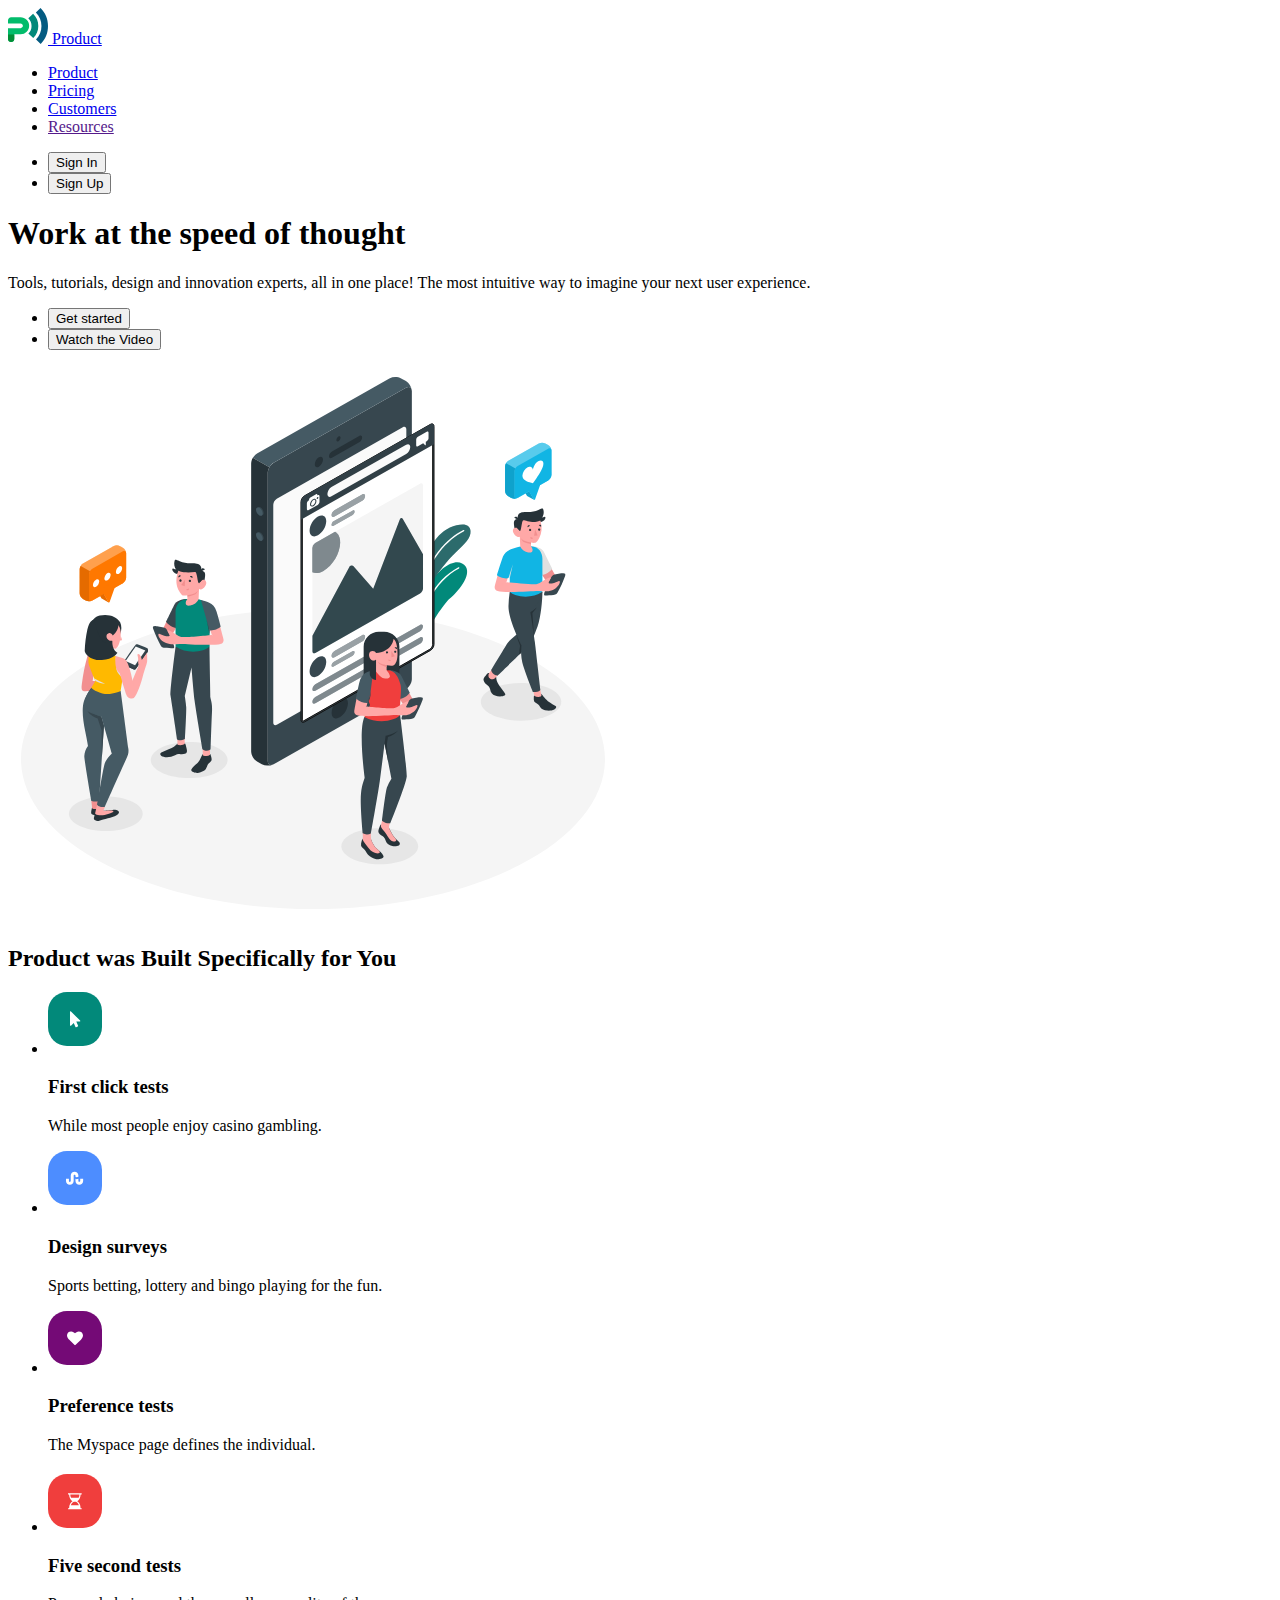
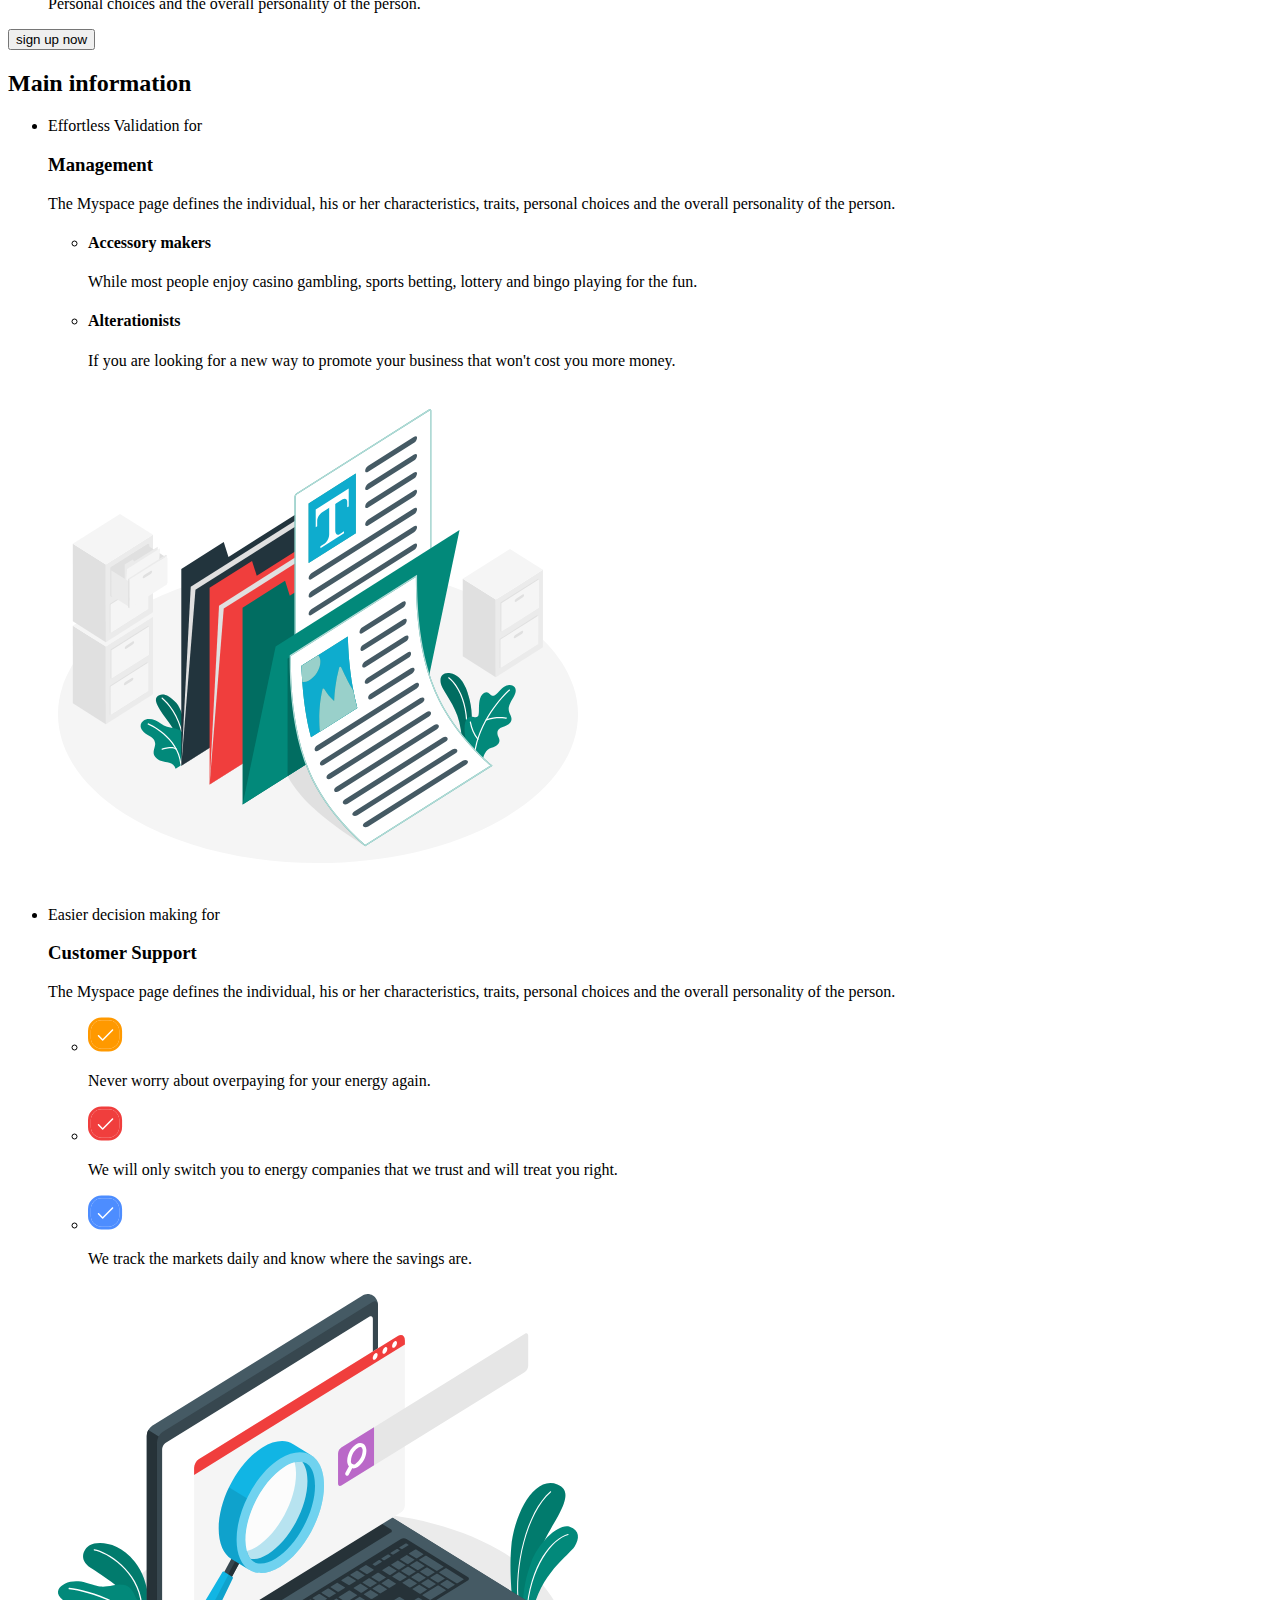
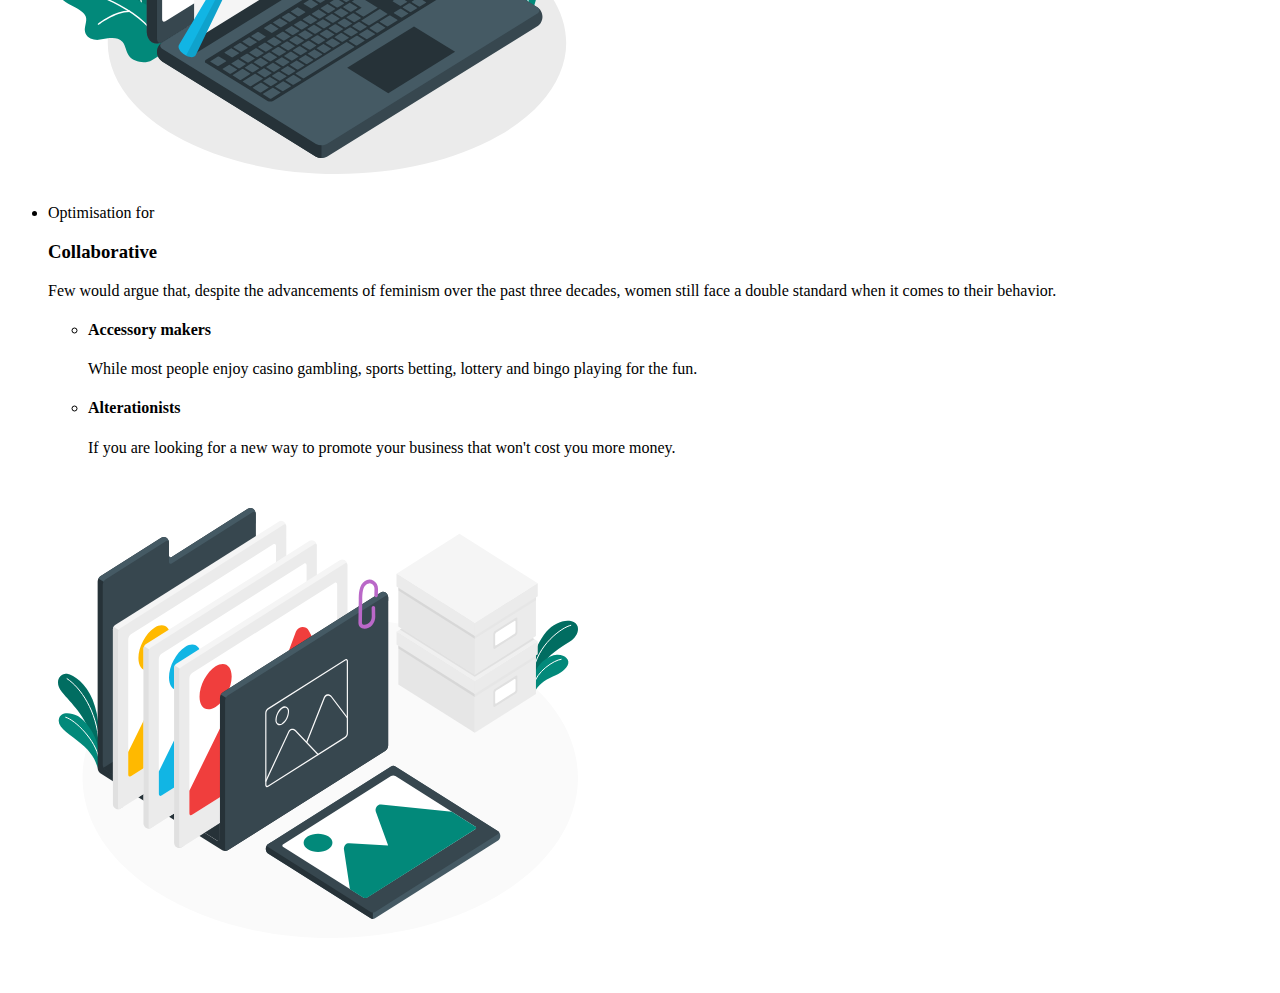
<file: index.html>
<!DOCTYPE html>
<html lang="en">
  <head>
    <meta charset="UTF-8" />
    <meta name="viewport" content="width=device-width, initial-scale=1.0" />
    <title>Business Promotion</title>
  </head>
  <body>
    <header>
      <a href="./index.html">
        <img src="./images/logo.svg" alt="logo" width="40" height="36" />
        Product
      </a>
      <nav>
        <ul>
          <li><a href="./index.html">Product</a></li>
          <li><a href="./prising.html">Pricing</a></li>
          <li><a href="./customer.html">Customers</a></li>
          <li><a href="">Resources</a></li>
        </ul>
      </nav>
      <ul>
        <li><button type="button">Sign In</button></li>
        <li><button type="button">Sign Up</button></li>
      </ul>
    </header>
    <main>
      <section>
        <h1>Work at the speed of thought</h1>
        <p>
          Tools, tutorials, design and innovation experts, all in one place! The
          most intuitive way to imagine your next user experience.
        </p>
        <ul>
          <li><button type="button">Get started</button></li>
          <li><button type="button">Watch the Video</button></li>
        </ul>
        <img
          src="./images/hero-img.svg"
          alt="hero image"
          width="610"
          width="555"
        />
      </section>
      <section>
        <h2>Product was Built Specifically for You</h2>
        <ul>
          <li>
            <img
              src="./images/icon-1.svg"
              alt="icon 1"
              width="54"
              height="62"
            />
            <h3>First click tests</h3>
            <p>While most people enjoy casino gambling.</p>
          </li>
          <li>
            <img
              src="./images/icon-2.svg"
              alt="icon 2"
              width="54"
              height="62"
            />
            <h3>Design surveys</h3>
            <p>Sports betting, lottery and bingo playing for the fun.</p>
          </li>
          <li>
            <img
              src="./images/icon-3.svg"
              alt="icon 3"
              width="54"
              height="62"
            />
            <h3>Preference tests</h3>
            <p>The Myspace page defines the individual.</p>
          </li>
          <li>
            <img
              src="./images/icon-4.svg"
              alt="icon 4"
              width="54"
              height="62"
            />
            <h3>Five second tests</h3>
            <p>Personal choices and the overall personality of the person.</p>
          </li>
        </ul>
        <button type="button">sign up now</button>
      </section>
      <section>
        <h2>Main information</h2>
        <ul>
          <!-- #region management part -->
          <li>
            <p>Effortless Validation for</p>
            <h3>Management</h3>
            <p>
              The Myspace page defines the individual, his or her
              characteristics, traits, personal choices and the overall
              personality of the person.
            </p>
            <ul>
              <li>
                <h4>Accessory makers</h4>
                <p>
                  While most people enjoy casino gambling, sports betting,
                  lottery and bingo playing for the fun.
                </p>
              </li>
              <li>
                <h4>Alterationists</h4>
                <p>
                  If you are looking for a new way to promote your business that
                  won't cost you more money.
                </p>
              </li>
            </ul>
            <img
              src="./images/management-img.svg"
              alt="management image"
              width="540"
              height="500"
            />
          </li>
          <!-- #endregion management part -->
          <!-- #region customer support part -->
          <li>
            <p>Easier decision making for</p>
            <h3>Customer Support</h3>
            <p>
              The Myspace page defines the individual, his or her
              characteristics, traits, personal choices and the overall
              personality of the person.
            </p>
            <ul>
              <li>
                <img
                  src="./images/icon-yellow.svg"
                  alt="yellow icon"
                  width="35"
                  height="35"
                />
                <p>Never worry about overpaying for your energy again.</p>
              </li>
              <li>
                <img
                  src="./images/icon-red.svg"
                  alt="red icon"
                  width="35"
                  height="35"
                />
                <p>
                  We will only switch you to energy companies that we trust and
                  will treat you right.
                </p>
              </li>
              <li>
                <img
                  src="./images/icon-blue.svg"
                  alt="blue icon"
                  width="35"
                  height="35"
                />
                <p>
                  We track the markets daily and know where the savings are.
                </p>
              </li>
            </ul>
            <img
              src="./images/support-img.svg"
              alt="support image"
              width="540"
              height="500"
            />
          </li>
          <!-- #endregion customer support part -->
          <!-- #region collaboration part -->
          <li>
            <p>Optimisation for</p>
            <h3>Collaborative</h3>
            <p>
              Few would argue that, despite the advancements of feminism over
              the past three decades, women still face a double standard when it
              comes to their behavior.
            </p>
            <ul>
              <li>
                <h4>Accessory makers</h4>
                <p>
                  While most people enjoy casino gambling, sports betting,
                  lottery and bingo playing for the fun.
                </p>
              </li>
              <li>
                <h4>Alterationists</h4>
                <p>
                  If you are looking for a new way to promote your business that
                  won't cost you more money.
                </p>
              </li>
            </ul>
            <img
              src="./images/collaboration-img.svg"
              alt="collaboration image"
              width="540"
              height="500"
            />
          </li>
          <!-- #endregion collaboration part -->
        </ul>
      </section>
    </main>
    <footer></footer>
  </body>
</html>
</file>
